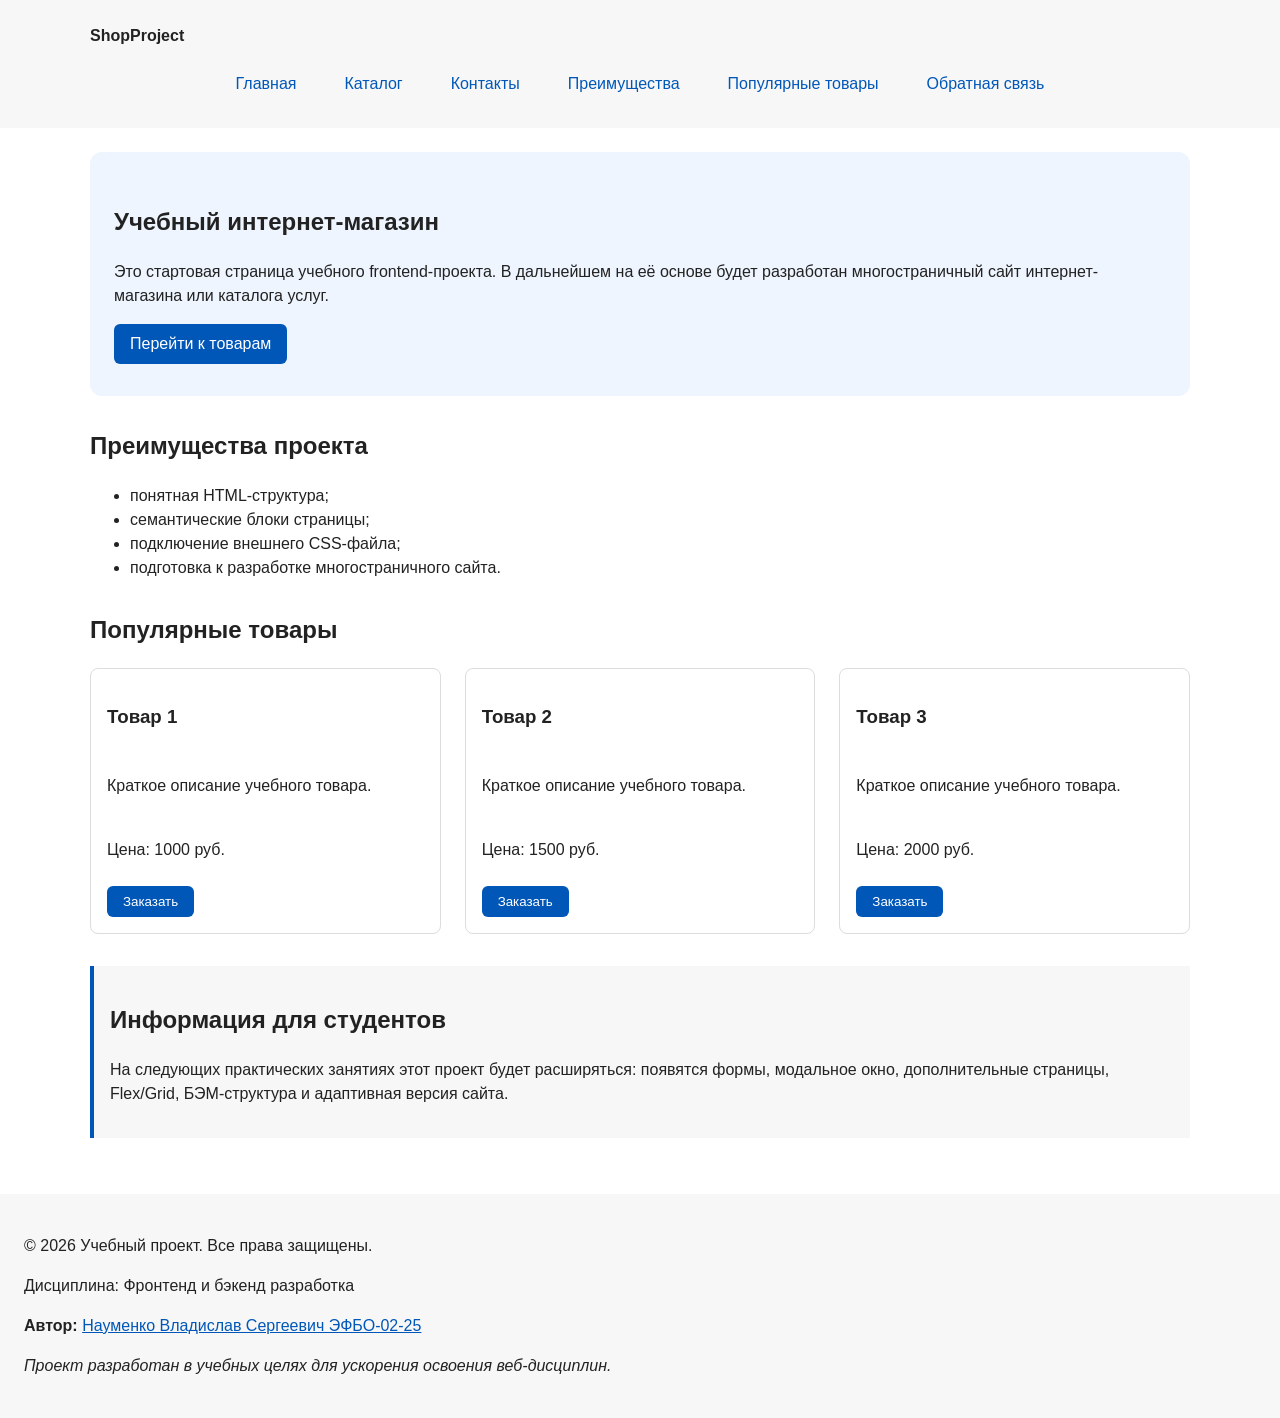
<file: index.html>
<!DOCTYPE html>
<html lang="ru">
<head>
  <meta charset="UTF-8">
  <meta name="viewport" content="width=device-width, initial-scale=1.0">
  <title>Главная</title>
  <link rel="stylesheet" href="css/style.css">
  <script src="js/main.js" defer></script>
</head>
<body>
    <header>
        <div class="site-header">
            <a class="site-logo" href="index.html">ShopProject</a>

            <nav class="site-nav" aria-label="Основная навигация">
                <ul class="site-nav__list">
                    <li><a href="index.html">Главная</a></li>
                    <li><a href="catalog.html">Каталог</a></li>
                    <li><a href="contacts.html">Контакты</a></li>
                    <li><a href="index.html#advantages">Преимущества</a></li>
                    <li><a href="index.html#popular">Популярные товары</a></li>
                    <li><a href="index.html#contacts">Обратная связь</a></li>
                </ul>
            </nav>
        </div>
    </header>
    <main>
        <section class="hero">
            <h1>Учебный интернет-магазин</h1>
            <p>
                Это стартовая страница учебного frontend-проекта.
                В дальнейшем на её основе будет разработан многостраничный сайт
                интернет-магазина или каталога услуг.
            </p>
            <a class="button" href="#popular">Перейти к товарам</a>
        </section>

        <section class="section" id="advantages">
            <h2>Преимущества проекта</h2>

            <ul class="advantages-list">
                <li>понятная HTML-структура;</li>
                <li>семантические блоки страницы;</li>
                <li>подключение внешнего CSS-файла;</li>
                <li>подготовка к разработке многостраничного сайта.</li>
            </ul>
        </section>

        <section class="section" id="popular">
            <h2>Популярные товары</h2>

            <div class="products-grid">
                <article class="product-card">
                <h3>Товар 1</h3>
                <p>Краткое описание учебного товара.</p>
                <p>Цена: 1000 руб.</p>
                <button class="button product-card__button" type="button" data-product="Товар 1">
                    Заказать
                </button>
                </article>

                <article class="product-card">
                <h3>Товар 2</h3>
                <p>Краткое описание учебного товара.</p>
                <p>Цена: 1500 руб.</p>
                <button class="button product-card__button" type="button" data-product="Товар 2">
                    Заказать
                </button>
                </article>

                <article class="product-card">
                <h3>Товар 3</h3>
                <p>Краткое описание учебного товара.</p>
                <p>Цена: 2000 руб.</p>
                <button class="button product-card__button" type="button" data-product="Товар 3">
                    Заказать
                </button>
                </article>
                </div>
            </section>

        <aside class="aside-info">
            <h2>Информация для студентов</h2>
            <p>
                На следующих практических занятиях этот проект будет расширяться:
                появятся формы, модальное окно, дополнительные страницы, Flex/Grid,
                БЭМ-структура и адаптивная версия сайта.
            </p>
        </aside>
            <dialog class="order-dialog" id="order-dialog" aria-labelledby="order-dialog-title">
        <h2 id="order-dialog-title">Оформление заявки</h2>

        <form class="order-form" id="order-form" action="#" method="post" novalidate>
            <input id="selected-product" name="selected-product" type="hidden">

            <div class="form-field">
            <label for="order-name">Имя</label>
            <input
                id="order-name"
                name="name"
                type="text"
                placeholder="Введите ваше имя"
                minlength="2"
                autocomplete="given-name"
                required
            >
            </div>

            <div class="form-field">
            <label for="order-email">E-mail</label>
            <input
                id="order-email"
                name="email"
                type="email"
                placeholder="example@mail.ru"
                autocomplete="email"
                required
            >
            </div>

            <div class="form-field">
            <label for="order-phone">Телефон</label>
            <input
                id="order-phone"
                name="phone"
                type="tel"
                inputmode="tel"
                placeholder="+7 (900) 000-00-00"
                pattern="^\+7 \(\d{3}\) \d{3}-\d{2}-\d{2}$"
                required
            >
            <small>Формат: +7 (900) 000-00-00</small>
            </div>

            <div class="form-field">
            <label for="order-date">Дата связи</label>
            <input
                id="order-date"
                name="date"
                type="date"
            >
            </div>

            <div class="form-field">
            <label for="order-topic">Тема заявки</label>
            <select id="order-topic" name="topic" required>
                <option value="">Выберите тему</option>
                <option value="product">Заказ товара</option>
                <option value="consultation">Консультация</option>
                <option value="delivery">Доставка</option>
            </select>
            </div>

            <div class="form-field">
            <label for="order-comment">Комментарий</label>
            <textarea
                id="order-comment"
                name="comment"
                rows="4"
                placeholder="Укажите дополнительную информацию"
            ></textarea>
            </div>

            <div class="form-field form-field--checkbox">
            <label>
                <input
                id="order-agreement"
                name="agreement"
                type="checkbox"
                required
                >
                Я согласен на обработку данных
            </label>
            </div>

            <div class="form-actions">
            <button type="button" id="close-order-dialog">Закрыть</button>
            <button type="submit">Отправить заявку</button>
            </div>
        </form>
        </dialog>

        <p class="success-message" id="success-message" hidden>
            Форма успешно отправлена!
        </p>
    </main>

    <footer id="contacts">
        <p>&copy; 2026 Учебный проект. Все права защищены.</p>
        <p>Дисциплина: Фронтенд и бэкенд разработка</p>
        <p><strong>Автор:</strong> <a href="https://github.com" target="_blank">Науменко Владислав Сергеевич ЭФБО-02-25</a></p>
        <p><em>Проект разработан в учебных целях для ускорения освоения веб-дисциплин.</em></p>
    </footer>
</body>
</html>
</file>
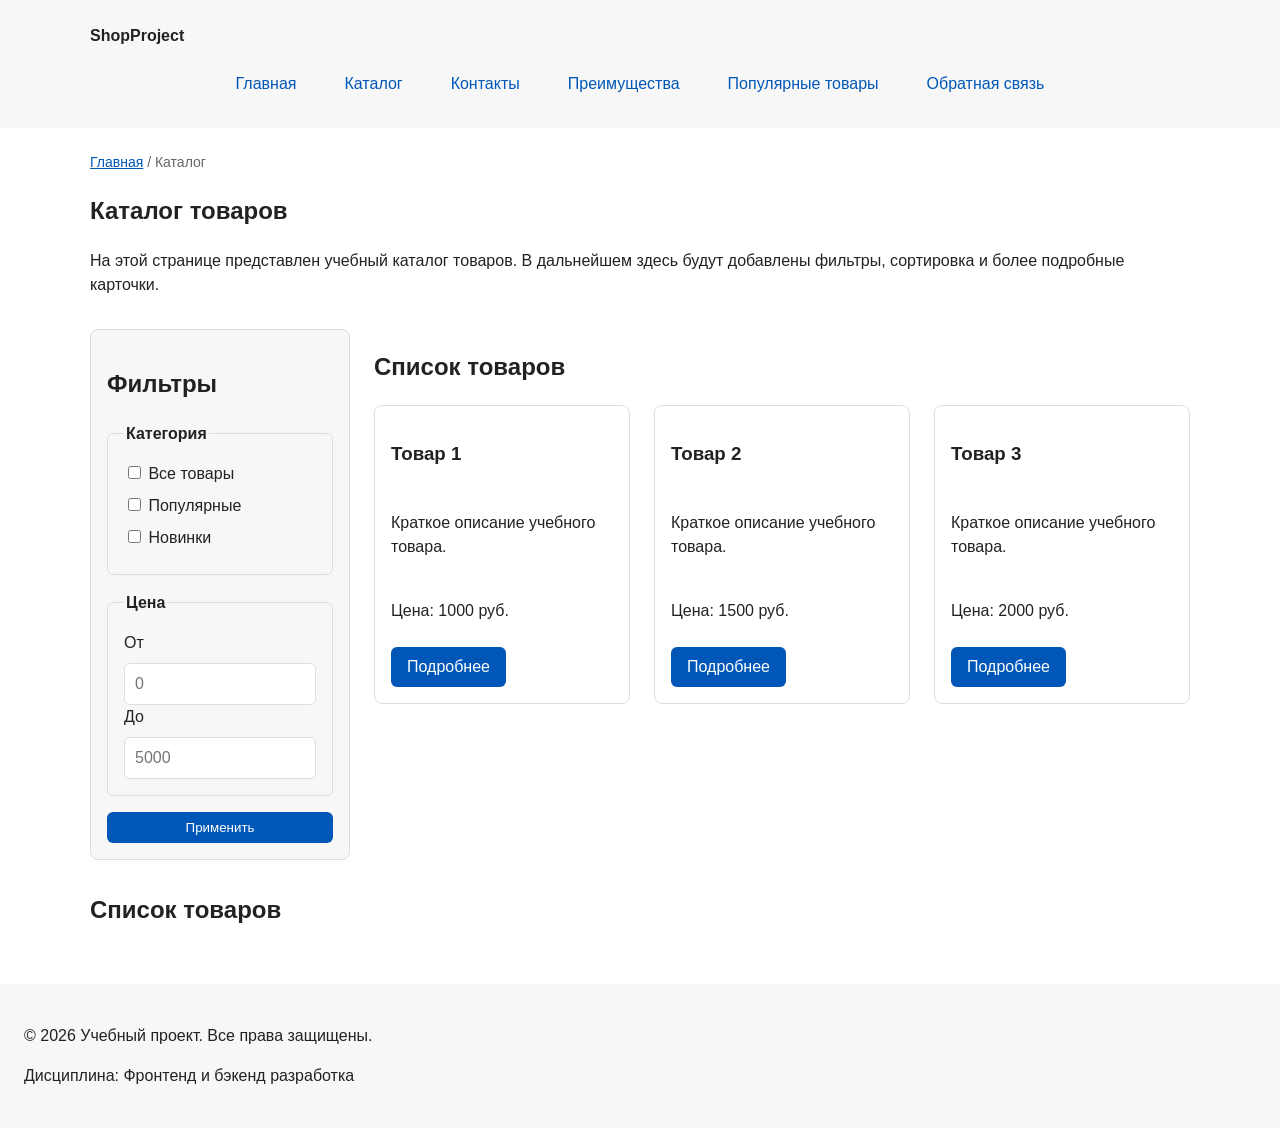
<file: catalog.html>
<!DOCTYPE html>
<html lang="ru">
<head>
  <meta charset="UTF-8">
  <meta name="viewport" content="width=device-width, initial-scale=1.0">
  <meta name="description" content="Каталог товаров учебного интернет-магазина.">
  <title>Каталог товаров — Учебный интернет-магазин</title>
  <link rel="stylesheet" href="css/style.css">
</head>
<body>
  <header>
    <div class="site-header">
      <a class="site-logo" href="index.html">ShopProject</a>

      <nav class="site-nav" aria-label="Основная навигация">
        <ul class="site-nav__list">
          <li><a href="index.html">Главная</a></li>
          <li><a href="catalog.html">Каталог</a></li>
          <li><a href="contacts.html">Контакты</a></li>
          <li><a href="index.html#advantages">Преимущества</a></li>
          <li><a href="index.html#popular">Популярные товары</a></li>
          <li><a href="index.html#contacts">Обратная связь</a></li>
        </ul>
      </nav>
    </div>
  </header>

  <main>
    <nav class="breadcrumbs" aria-label="Хлебные крошки">
      <a href="index.html">Главная</a>
      <span>Каталог</span>
    </nav>

    <section class="section">
      <h1>Каталог товаров</h1>
      <p>
        На этой странице представлен учебный каталог товаров.
        В дальнейшем здесь будут добавлены фильтры, сортировка и более
        подробные карточки.
      </p>
    </section>
    <section class="catalog-layout">
    <aside class="catalog-filters">
    <h2>Фильтры</h2>

    <form class="filters-form" action="#" method="get">
            <fieldset>
                <legend>Категория</legend>

                <label>
                <input type="checkbox" name="category" value="all">
                Все товары
                </label>

                <label>
                <input type="checkbox" name="category" value="popular">
                Популярные
                </label>

                <label>
                <input type="checkbox" name="category" value="new">
                Новинки
                </label>
            </fieldset>

            <fieldset>
                <legend>Цена</legend>

                <label for="price-from">От</label>
                <input id="price-from" name="price-from" type="number" min="0" placeholder="0">

                <label for="price-to">До</label>
                <input id="price-to" name="price-to" type="number" min="0" placeholder="5000">
            </fieldset>

            <button class="button" type="submit">Применить</button>
            </form>
        </aside>

        <section class="catalog-products">
            <h2>Список товаров</h2>

            <div class="products-grid">
            <article class="product-card">
                <h3>Товар 1</h3>
                <p>Краткое описание учебного товара.</p>
                <p>Цена: 1000 руб.</p>
                <a class="button" href="index.html#popular">Подробнее</a>
            </article>

            <article class="product-card">
                <h3>Товар 2</h3>
                <p>Краткое описание учебного товара.</p>
                <p>Цена: 1500 руб.</p>
                <a class="button" href="index.html#popular">Подробнее</a>
            </article>

            <article class="product-card">
                <h3>Товар 3</h3>
                <p>Краткое описание учебного товара.</p>
                <p>Цена: 2000 руб.</p>
                <a class="button" href="index.html#popular">Подробнее</a>
            </article>
            </div>
        </section>
    </section>

    <section class="section">
      <h2>Список товаров</h2>

      
    </section>
  </main>

  <footer>
    <p>&copy; 2026 Учебный проект. Все права защищены.</p>
    <p>Дисциплина: Фронтенд и бэкенд разработка</p>
  </footer>
</body>
</html>
</file>
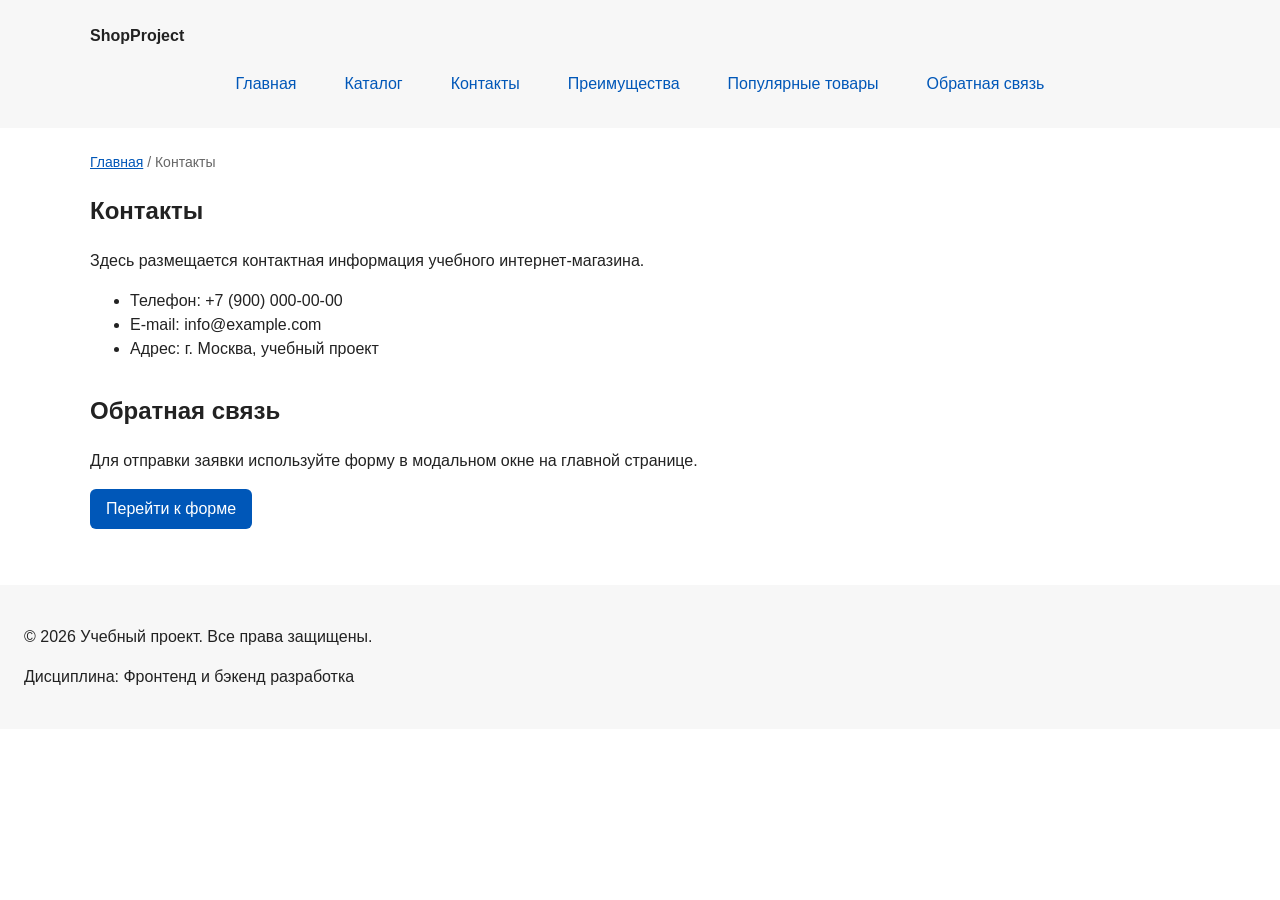
<file: contacts.html>
<!DOCTYPE html>
<html lang="ru">
<head>
  <meta charset="UTF-8">
  <meta name="viewport" content="width=device-width, initial-scale=1.0">
  <meta name="description" content="Контактная информация учебного интернет-магазина.">
  <title>Контакты — Учебный интернет-магазин</title>
  <link rel="stylesheet" href="css/style.css">
</head>
<body>
  <header>
    <div class="site-header">
      <a class="site-logo" href="index.html">ShopProject</a>

      <nav class="site-nav" aria-label="Основная навигация">
        <ul class="site-nav__list">
          <li><a href="index.html">Главная</a></li>
          <li><a href="catalog.html">Каталог</a></li>
          <li><a href="contacts.html">Контакты</a></li>
          <li><a href="index.html#advantages">Преимущества</a></li>
          <li><a href="index.html#popular">Популярные товары</a></li>
          <li><a href="index.html#contacts">Обратная связь</a></li>
        </ul>
      </nav>
    </div>
  </header>

  <main>
    <nav class="breadcrumbs" aria-label="Хлебные крошки">
      <a href="index.html">Главная</a>
      <span>Контакты</span>
    </nav>

    <section class="section">
      <h1>Контакты</h1>
      <p>
        Здесь размещается контактная информация учебного интернет-магазина.
      </p>

      <ul>
        <li>Телефон: +7 (900) 000-00-00</li>
        <li>E-mail: info@example.com</li>
        <li>Адрес: г. Москва, учебный проект</li>
      </ul>
    </section>

    <section class="section" id="feedback">
      <h2>Обратная связь</h2>
      <p>
        Для отправки заявки используйте форму в модальном окне на главной странице.
      </p>
      <a class="button" href="index.html#contacts">Перейти к форме</a>
    </section>
  </main>

  <footer>
    <p>&copy; 2026 Учебный проект. Все права защищены.</p>
    <p>Дисциплина: Фронтенд и бэкенд разработка</p>
  </footer>
</body>
</html>
</file>
<file: css/style.css>
/* ===============================
   1. Переменные проекта
   =============================== */

:root {
  /* Основные цвета проекта */
  --color-bg: #ffffff;
  --color-text: #222222;
  --color-muted: #666666;
  --color-primary: #0057b8;
  --color-primary-dark: #003f86;
  --color-border: #dddddd;
  --color-surface: #f7f7f7;
  --color-surface-accent: #eef5ff;
  --color-danger: #b00020;
  --color-success: #168a2f;
  --color-success-bg: #eefaf0;
  --color-white: #ffffff;

  /* Отступы */
  --space-xs: 4px;
  --space-sm: 8px;
  --space-md: 16px;
  --space-lg: 24px;
  --space-xl: 32px;

  /* Скругления */
  --radius-sm: 6px;
  --radius-md: 8px;
  --radius-lg: 12px;

  /* Размеры */
  --container-width: 1100px;
}


/* ===============================
   2. Базовые стили
   =============================== */

   * {
  box-sizing: border-box;
}

body {
  margin: 0;
  font-family: Arial, sans-serif;
  line-height: 1.5;
  color: var(--color-text);
  background-color: var(--color-bg);
}

header,
main,
footer {
  padding: var(--space-lg);
}

header {
  background-color: var(--color-surface);
  position: sticky;
  top: 0;
  z-index: 9;
}

footer {
  background-color: var(--color-surface);
}


/* ===============================
   3. Общие элементы интерфейса
   =============================== */

a {
  color: var(--color-primary);
}

a:hover {
  color: var(--color-primary-dark);
}

a:focus-visible {
  outline: 2px solid var(--color-primary);
  outline-offset: 3px;
}

.button {
  display: inline-block;
  padding: var(--space-sm) var(--space-md);
  color: var(--color-white);
  background-color: var(--color-primary);
  text-decoration: none;
  border: none;
  border-radius: var(--radius-sm);
  cursor: pointer;
}

.button:hover {
  background-color: var(--color-primary-dark);
}

.button:focus-visible {
  outline: 2px solid var(--color-primary);
  outline-offset: 3px;
}

.button:disabled {
  opacity: 0.6;
  cursor: not-allowed;
}

.breadcrumbs {
  max-width: var(--container-width);
  margin: 0 auto var(--space-md);
  font-size: 14px;
  color: var(--color-muted);
}

.breadcrumbs a {
  color: var(--color-primary);
}

.breadcrumbs span::before {
  content: " / ";
  color: var(--color-muted);
}

:target {
  outline: 2px dashed var(--color-primary);
  outline-offset: 4px;
}

/* ===============================
   4. Компоненты страницы
   =============================== */

html {
  scroll-behavior: smooth;
}

.site-header {
  max-width: 1100px;
  margin: 0 auto;
}
.site-logo {
  font-weight: bold;
  text-decoration: none;
  color: #222222;
}
.site-nav__list {
  display: flex;
  flex-wrap: wrap;
  justify-content: center;
  align-items: center;
  gap: var(--space-md);
  padding: 0;
  margin: var(--space-md) 0 0;
  list-style: none;
}
.site-nav__list a {
  display: inline-block;
  padding: var(--space-sm) var(--space-md);
  color: var(--color-primary);
  text-decoration: none;
  border-radius: var(--radius-sm);
}

.site-nav__list a:hover {
  color: var(--color-white);
  background-color: var(--color-primary);
}

.hero {
  max-width: var(--container-width);
  margin: 0 auto var(--space-xl);
  padding: var(--space-xl) var(--space-lg);
  background-color: var(--color-surface-accent);
  border-radius: var(--radius-lg);
}

.section {
  max-width: var(--container-width);
  margin: 0 auto var(--space-xl);
}

.section h2 {
  margin-top: 0;
}

.product-card {
  display: flex;
  flex-direction: column;
  gap: var(--space-sm);
  margin-bottom: 0;
  padding: var(--space-md);
  border: 1px solid var(--color-border);
  border-radius: var(--radius-md);
  background-color: var(--color-bg);
}

.product-card .button {
  margin-top: auto;
  align-self: flex-start;
}

.aside-info {
  max-width: var(--container-width);
  margin: 0 auto var(--space-xl);
  padding: var(--space-md);
  border-left: 4px solid var(--color-primary);
  background-color: var(--color-surface);
}

/* ===============================
   5. Форма и модальное окно
   =============================== */

.order-dialog {
  width: min(100% - 32px, 560px);
  padding: var(--space-lg);
  border: none;
  border-radius: var(--radius-lg);
}

.order-dialog::backdrop {
  background-color: rgba(0, 0, 0, 0.5);
}

.form-field {
  margin-bottom: var(--space-md);
}

.form-field label {
  display: block;
  margin-bottom: var(--space-xs);
}

.form-field input,
.form-field select,
.form-field textarea {
  width: 100%;
  padding: 10px 12px;
  border: 1px solid var(--color-border);
  border-radius: var(--radius-sm);
  font: inherit;
}

.form-field input[type="checkbox"] {
  width: auto;
}

.form-field small {
  display: block;
  margin-top: var(--space-xs);
  color: var(--color-muted);
}

.form-field input:hover,
.form-field select:hover,
.form-field textarea:hover {
  border-color: var(--color-primary);
}

.form-field input:focus-visible,
.form-field select:focus-visible,
.form-field textarea:focus-visible,
.form-actions button:focus-visible {
  outline: 2px solid var(--color-primary);
  outline-offset: 3px;
}

[aria-invalid="true"] {
  border-color: var(--color-danger);
}

.success-message {
  max-width: var(--container-width);
  margin: var(--space-lg) auto;
  padding: var(--space-md);
  border-left: 4px solid var(--color-success);
  background-color: var(--color-success-bg);
}

.products-grid {
  display: grid;
  grid-template-columns: repeat(3, 1fr);
  gap: var(--space-lg);
}

.catalog-layout {
  max-width: var(--container-width);
  margin: 0 auto var(--space-xl);
  display: grid;
  grid-template-columns: 260px 1fr;
  grid-template-areas: "filters products";
  gap: var(--space-lg);
}

.catalog-filters {
  grid-area: filters;
  padding: var(--space-md);
  border: 1px solid var(--color-border);
  border-radius: var(--radius-md);
  background-color: var(--color-surface);
}

.catalog-products {
  grid-area: products;
}

.filters-form {
  display: grid;
  gap: var(--space-md);
}

.filters-form fieldset {
  margin: 0;
  padding: var(--space-md);
  border: 1px solid var(--color-border);
  border-radius: var(--radius-sm);
}

.filters-form legend {
  font-weight: 700;
}

.filters-form label {
  display: block;
  margin-bottom: var(--space-sm);
}

.filters-form input[type="number"] {
  width: 100%;
  padding: 8px 10px;
  border: 1px solid var(--color-border);
  border-radius: var(--radius-sm);
  font: inherit;
}
</file>
